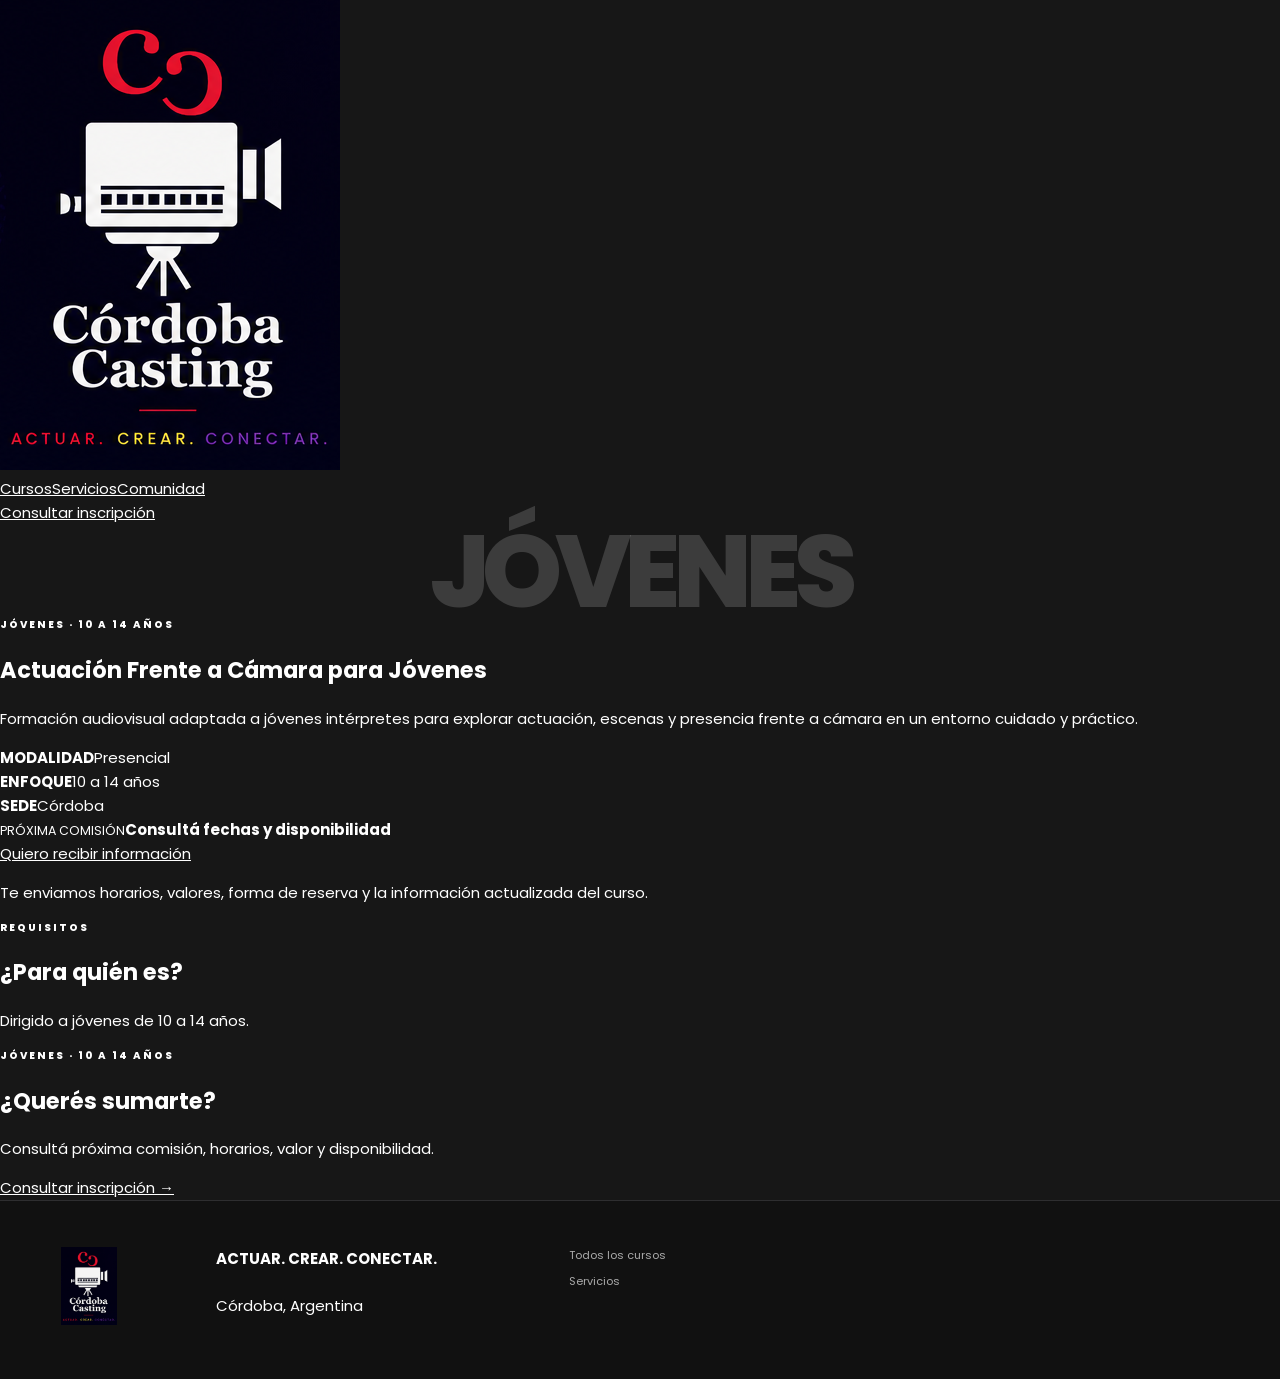
<file: curso-actuacion-jovenes.html>
<!doctype html><html lang="es-AR"><head><meta charset="utf-8"><meta name="viewport" content="width=device-width,initial-scale=1"><title>Actuación Frente a Cámara para Jóvenes | Córdoba Casting</title><meta name="description" content="Formación audiovisual adaptada a jóvenes intérpretes para explorar actuación, escenas y presencia frente a cámara en un entorno cuidado y práctico."><link rel="preconnect" href="https://fonts.googleapis.com"><link rel="preconnect" href="https://fonts.gstatic.com" crossorigin><link href="https://fonts.googleapis.com/css2?family=Poppins:wght@400;500;600;700;800&display=swap" rel="stylesheet"><link rel="stylesheet" href="styles.css"></head><body class="course-page"><header class="topbar course-header"><a class="brand" href="index.html"><img src="assets/logo-crop.png" alt="Córdoba Casting"></a><nav class="main-nav"><a href="index.html#cursos">Cursos</a><a href="index.html#servicios">Servicios</a><a href="index.html#comunidad">Comunidad</a></nav><a class="nav-cta" href="#inscripcion">Consultar inscripción</a></header><main><section class="product-hero"><div class="product-media" style="background:linear-gradient(145deg,#0B0910,var(--magenta));display:grid;place-items:center"><div style="font-size:clamp(54px,8vw,110px);font-weight:800;color:rgba(255,255,255,.16);letter-spacing:-.07em;text-align:center;line-height:.9">JÓVENES</div></div><div class="product-info"><p class="eyebrow red">JÓVENES · 10 A 14 AÑOS</p><h1>Actuación Frente a Cámara para Jóvenes</h1><p class="product-lead">Formación audiovisual adaptada a jóvenes intérpretes para explorar actuación, escenas y presencia frente a cámara en un entorno cuidado y práctico.</p><div class="product-highlights"><div><strong>MODALIDAD</strong><span>Presencial</span></div><div><strong>ENFOQUE</strong><span>10 a 14 años</span></div><div><strong>SEDE</strong><span>Córdoba</span></div></div><div class="purchase-box" id="inscripcion"><div><small>PRÓXIMA COMISIÓN</small><strong>Consultá fechas y disponibilidad</strong></div><a class="button primary full" href="#contacto">Quiero recibir información</a><p>Te enviamos horarios, valores, forma de reserva y la información actualizada del curso.</p></div></div></section><section class="product-section two-col"><div><p class="eyebrow red">REQUISITOS</p><h2>¿Para quién es?</h2></div><div class="body-copy"><p>Dirigido a jóvenes de 10 a 14 años.</p></div></section><section class="final-enroll" id="contacto"><div><p class="eyebrow">JÓVENES · 10 A 14 AÑOS</p><h2>¿Querés sumarte?</h2><p>Consultá próxima comisión, horarios, valor y disponibilidad.</p></div><a class="button light" href="#">Consultar inscripción →</a></section></main><footer><div class="footer-brand"><img src="assets/logo-crop.png" alt="Córdoba Casting"></div><div><b>ACTUAR. CREAR. CONECTAR.</b><p>Córdoba, Argentina</p></div><div class="footer-links"><a href="index.html#cursos">Todos los cursos</a><a href="index.html#servicios">Servicios</a></div></footer></body></html>
</file>
<file: styles.css>
:root{--ink:#171717;--ink2:#0d0d0e;--paper:#f4f2ee;--white:#fff;--red:#A3443E;--purple:#7B2CBF;--yellow:#FFDE59;--muted:#aaa5a1;--max:1180px}*{box-sizing:border-box}html{scroll-behavior:smooth}body{margin:0;font-family:Poppins,Arial,sans-serif;background:var(--ink);color:#fff;font-size:15px;line-height:1.6}a{color:inherit}.announcement{height:30px;background:var(--yellow);color:#111;display:flex;align-items:center;justify-content:center;gap:28px;font-size:10px;font-weight:700;letter-spacing:.03em}.announcement a{text-decoration:none}.header{height:76px;position:sticky;top:0;z-index:40;display:grid;grid-template-columns:100px 1fr auto auto;align-items:center;gap:26px;padding:0 max(24px,calc((100vw - var(--max))/2));background:rgba(18,18,19,.94);backdrop-filter:blur(18px);border-bottom:1px solid rgba(255,255,255,.08)}.logo{display:flex;width:60px;height:60px;align-items:center}.logo img{width:56px;height:56px;object-fit:contain}.nav{display:flex;justify-content:center;gap:25px}.nav a,.aula{font-size:11px;font-weight:600;text-decoration:none;color:#ddd}.nav a:hover{color:var(--yellow)}.aula{border:1px solid #454545;padding:10px 14px;border-radius:999px}.menu-button{display:none;background:none;color:#fff;border:1px solid #555;padding:8px 12px}.eyebrow{font-size:10px;font-weight:800;letter-spacing:.12em;text-transform:uppercase;margin:0 0 12px}.yellow-text{color:var(--yellow)}.btn{min-height:46px;padding:0 20px;display:inline-flex;align-items:center;justify-content:center;border-radius:3px;font-size:10px;font-weight:800;letter-spacing:.06em;text-decoration:none}.btn-yellow{background:var(--yellow);color:#111}.btn-outline{border:1px solid #666}.btn-link{font-size:11px;font-weight:600;text-decoration:none;border-bottom:1px solid #777;padding-bottom:4px}.hero{min-height:610px;display:grid;grid-template-columns:.92fr 1.08fr;overflow:hidden}.hero-copy{padding:78px max(24px,calc((100vw - var(--max))/2));padding-right:5vw;display:flex;flex-direction:column;justify-content:center}.hero h1{font-size:clamp(42px,4.7vw,68px);line-height:1.02;letter-spacing:-.045em;margin:0;max-width:690px}.hero-text{max-width:610px;margin:23px 0 28px;color:#c9c5c2;font-size:15px;line-height:1.75}.hero-actions{display:flex;align-items:center;gap:22px}.hero-proof{display:flex;gap:18px;margin-top:40px;padding-top:18px;border-top:1px solid #333;color:#918d89;font-size:10px}.hero-stage{position:relative;min-height:610px;overflow:hidden;background:#111}.hero-photo{position:absolute;inset:0;width:100%;height:100%;object-fit:cover;object-position:center top;opacity:.74}.hero-stage:after{content:"";position:absolute;inset:0;background:linear-gradient(90deg,rgba(15,15,16,.28),transparent 42%,rgba(15,15,16,.1)),linear-gradient(0deg,rgba(15,15,16,.38),transparent 45%)}.stage-light{position:absolute;z-index:2;border-radius:50%;filter:blur(70px);opacity:.45}.stage-purple{width:330px;height:330px;background:var(--purple);right:-90px;top:-40px}.stage-red{width:300px;height:300px;background:var(--red);left:-100px;bottom:-80px}.viewfinder{position:absolute;z-index:4;inset:9%;border:1px solid rgba(255,255,255,.34)}.viewfinder:before,.viewfinder:after{content:"";position:absolute;width:42px;height:42px}.viewfinder:before{top:-2px;left:-2px;border-top:3px solid var(--yellow);border-left:3px solid var(--yellow)}.viewfinder:after{right:-2px;bottom:-2px;border-right:3px solid var(--yellow);border-bottom:3px solid var(--yellow)}.rec{position:absolute;top:18px;left:20px;font-size:9px;font-weight:700;color:var(--yellow)}.vf{position:absolute;width:8px;height:8px;border:1px solid #fff;border-radius:50%;opacity:.6}.vf-a{left:24%;top:28%}.vf-b{right:27%;top:39%}.vf-c{left:42%;bottom:25%}.vf-d{right:13%;bottom:18%}.hero-caption{position:absolute;z-index:5;right:3%;bottom:3%;font-size:8px;letter-spacing:.15em;color:#b7b1ad}.course-intro,.section-title{background:var(--paper);color:#181818;padding:78px max(24px,calc((100vw - var(--max))/2)) 32px;display:grid;grid-template-columns:1fr .72fr;gap:8vw;align-items:end}.course-intro h2,.section-title h2{font-size:clamp(30px,3.5vw,48px);line-height:1.08;letter-spacing:-.04em;margin:0;max-width:760px}.course-intro>p,.section-title>p{font-size:14px;line-height:1.75;color:#625d59;margin:0}.section-title.dark{background:var(--ink);color:#fff}.section-title.dark>p{color:#aaa}.course-grid{padding:0 max(24px,calc((100vw - var(--max))/2)) 88px;background:var(--paper);display:grid;grid-template-columns:repeat(2,minmax(0,1fr));gap:18px}.course-card{display:grid;grid-template-columns:35% 65%;min-height:355px;background:#fff;color:#171717;text-decoration:none;border:1px solid #e0ddd8;overflow:hidden;transition:.25s}.course-card:hover{transform:translateY(-3px);box-shadow:0 16px 44px rgba(0,0,0,.1)}.course-card.featured{grid-column:1/-1;grid-template-columns:35% 65%;min-height:430px}.course-visual{position:relative;background:#111;overflow:hidden;aspect-ratio:4/5;align-self:start;width:100%}.card-photo{width:100%;height:100%;object-fit:cover;background:#111;display:block}.course-overlay{position:absolute;inset:0;background:linear-gradient(180deg,rgba(0,0,0,.06),rgba(0,0,0,.55))}.course-index,.course-status{position:absolute;z-index:2;font-size:9px;font-weight:700}.course-index{left:18px;bottom:16px;color:#fff}.course-status{right:14px;top:14px;background:rgba(15,15,15,.82);color:#fff;padding:6px 8px}.focus-corner{position:absolute;z-index:2;left:18px;top:18px;width:30px;height:30px;border-left:2px solid var(--yellow);border-top:2px solid var(--yellow)}.course-body{padding:30px;display:flex;flex-direction:column}.course-body h3{font-size:clamp(23px,2.1vw,32px);line-height:1.08;letter-spacing:-.035em;margin:6px 0 13px}.course-body h3 em{display:block;font-style:normal;font-size:.7em;color:var(--red);margin-top:5px}.course-benefit{font-size:13px;line-height:1.7;color:#5c5754;margin:0 0 20px}.course-meta{display:flex;gap:8px;flex-wrap:wrap}.course-meta span{font-size:9px;font-weight:700;background:#f0eeea;padding:6px 8px}.course-footer{margin-top:auto;padding-top:22px;border-top:1px solid #e8e4df;display:flex;justify-content:space-between;gap:12px;align-items:end}.course-footer span{font-size:10px;color:#746f6b}.course-footer b{font-size:10px}.testimonial-section{padding:88px max(24px,calc((100vw - var(--max))/2));display:grid;grid-template-columns:.72fr 1.28fr;gap:6vw;background:linear-gradient(145deg,#0f0f10 45%,#1c1222)}.testimonial-heading{align-self:start;position:sticky;top:115px}.testimonial-heading h2{font-size:clamp(30px,3.4vw,46px);line-height:1.08;letter-spacing:-.04em;margin:0 0 20px}.testimonial-heading>p{font-size:14px;color:#aaa;max-width:450px}.testimonial-grid{display:grid;grid-template-columns:1fr 1fr;gap:16px}.testimonial-card{background:#1b1b1c;border:1px solid #303033;overflow:hidden}.testimonial-featured{grid-column:1/-1;display:grid;grid-template-columns:1.05fr .95fr}.testimonial-media{height:230px;position:relative;overflow:hidden;background:#111}.testimonial-featured .testimonial-media{height:300px}.testimonial-media img{width:100%;height:100%;object-fit:cover;opacity:.75}.testimonial-media:after{content:"";position:absolute;inset:0;background:linear-gradient(0deg,rgba(0,0,0,.55),transparent 50%)}.play{position:absolute;z-index:2;left:20px;bottom:18px;width:42px;height:42px;border-radius:50%;display:grid;place-items:center;background:var(--yellow);color:#111;font-size:12px}.video-label{position:absolute;z-index:2;top:14px;right:14px;font-size:8px;letter-spacing:.08em}.testimonial-copy{padding:24px}.testimonial-copy small{color:var(--yellow);font-size:9px}.testimonial-copy blockquote{font-size:16px;line-height:1.5;margin:12px 0}.testimonial-copy p{font-size:11px;color:#aaa}.news-section,.services-section,.community-section{padding-bottom:88px}.news-section,.community-section{background:var(--paper);color:#181818}.news-grid,.services-grid,.community-grid{padding:0 max(24px,calc((100vw - var(--max))/2));display:grid;grid-template-columns:repeat(3,1fr);gap:18px}.news-card,.service-card,.community-card{overflow:hidden;text-decoration:none;position:relative}.news-card{background:#fff;border:1px solid #e0ddd8;padding:0 22px 24px}.news-thumb,.service-photo,.community-photo{height:160px;margin:0 -22px 20px;overflow:hidden}.news-thumb img,.service-photo img,.community-photo img{width:100%;height:100%;object-fit:cover}.news-date{font-size:18px;font-weight:700}.news-card small,.service-card small,.community-card small{font-size:9px;font-weight:800;letter-spacing:.08em}.news-card h3,.service-card h3,.community-card h3{font-size:21px;line-height:1.2;margin:10px 0}.news-card p,.service-card p,.community-card p{font-size:12px;line-height:1.7}.news-card b,.service-card a,.community-card b{font-size:10px}.service-card{background:#202021;border:1px solid #343436;padding:0 22px 24px}.service-photo img{opacity:.78}.service-no{float:right;font-size:24px;color:#666}.service-card p{color:#aaa}.service-card a{color:var(--yellow);text-decoration:none}.community-card{background:#fff;border:1px solid #e0ddd8;padding:0 22px 24px}.portal-band,.contact{padding:60px max(24px,calc((100vw - var(--max))/2));display:flex;justify-content:space-between;align-items:center;gap:40px}.portal-band{background:linear-gradient(110deg,#26102d,#111 55%,#3d1715)}.portal-band h2,.contact h2{font-size:clamp(28px,3vw,42px);line-height:1.08;letter-spacing:-.04em;margin:5px 0}.portal-band small{color:var(--yellow)}.contact{background:#0e0e0f}.contact p{color:#aaa}footer{padding:46px max(24px,calc((100vw - var(--max))/2));display:grid;grid-template-columns:120px repeat(3,1fr);gap:46px;border-top:1px solid #2e2e30;background:#111}footer img{width:78px;height:78px;object-fit:contain}footer div{display:flex;flex-direction:column;gap:8px}footer strong{font-size:9px;color:var(--yellow);letter-spacing:.08em}footer a,footer span{font-size:11px;color:#aaa;text-decoration:none}
/* course */.course-hero{min-height:560px;display:grid;grid-template-columns:1fr 1fr}.course-hero-copy{padding:68px max(24px,calc((100vw - var(--max))/2));padding-right:5vw;display:flex;flex-direction:column;justify-content:center}.back{font-size:9px;text-decoration:none;color:#aaa;margin-bottom:34px}.course-hero h1{font-size:clamp(38px,4.2vw,60px);line-height:1.03;letter-spacing:-.045em;margin:0}.course-hero h1 em{display:block;font-style:normal;color:var(--yellow);font-size:.55em;margin-top:8px}.course-hero-copy>p{font-size:15px;color:#bbb;line-height:1.75;max-width:600px}.course-hero-art{position:relative;min-height:560px;background:#111;overflow:hidden}.course-photo{width:100%;height:100%;object-fit:contain;background:#111}.course-hero-art .viewfinder{inset:8%}.facts{display:grid;grid-template-columns:repeat(4,1fr);background:var(--paper);color:#111;padding:0 max(24px,calc((100vw - var(--max))/2))}.facts div{padding:25px 18px;border-right:1px solid #ddd8d2}.facts small{display:block;font-size:8px;color:#777}.facts strong{font-size:12px}.course-detail{padding:78px max(24px,calc((100vw - var(--max))/2));background:var(--paper);color:#181818;display:grid;grid-template-columns:1fr 1fr;gap:8vw}.course-detail h2{font-size:clamp(28px,3vw,42px);line-height:1.1;letter-spacing:-.04em}.course-detail p,.course-detail li{font-size:14px;line-height:1.8;color:#5d5854}.course-cta{padding:54px max(24px,calc((100vw - var(--max))/2));display:flex;justify-content:space-between;align-items:center}.course-cta h2{font-size:30px;margin:4px 0}
/* admin */.admin-page{background:#111}.login-screen{min-height:100vh;display:grid;place-items:center;padding:24px;background:radial-gradient(circle at 70% 15%,rgba(123,44,191,.25),transparent 32%),radial-gradient(circle at 20% 90%,rgba(163,68,62,.2),transparent 32%),#111}.login-card{width:min(430px,100%);padding:36px;background:#1c1c1d;border:1px solid #333}.login-card img{width:70px;height:70px;object-fit:contain;margin-bottom:22px}.login-card h1{font-size:32px;margin:0}.login-card>p{color:#aaa;font-size:13px}.login-card form{display:grid;gap:14px;margin-top:26px}.login-card label{font-size:10px;color:#aaa}.login-card input{width:100%;margin-top:6px;background:#111;border:1px solid #3a3a3c;color:#fff;padding:13px;font:inherit}.login-error{color:#ff8d85!important}.admin-header{height:72px;position:sticky;top:0;z-index:10;background:#151515;border-bottom:1px solid #333;display:flex;justify-content:space-between;align-items:center;padding:0 28px}.admin-header div{display:flex;gap:14px;align-items:center}.admin-header small{color:var(--yellow)}.admin-header a,.admin-header button{font:inherit;font-size:10px}.admin-header a{color:#aaa}.admin-header button{background:var(--yellow);border:0;padding:10px 14px;font-weight:700}.admin-header .ghost-admin{background:transparent;color:#ddd;border:1px solid #444}.admin-shell{display:grid;grid-template-columns:190px 1fr;max-width:1400px;margin:auto}.admin-nav{padding:28px 16px;display:flex;flex-direction:column;gap:5px;border-right:1px solid #2d2d2f;min-height:calc(100vh - 72px)}.admin-nav button{background:none;border:0;color:#999;text-align:left;padding:11px 12px;font:inherit;font-size:11px}.admin-nav button.active{background:#242425;color:#fff}.admin-content{padding:42px;max-width:1100px}.admin-title p{font-size:9px;color:var(--yellow)}.admin-title h1{font-size:32px;margin:0}.admin-title span{font-size:12px;color:#999}.form-grid{display:grid;grid-template-columns:1fr 1fr;gap:16px;margin-top:28px}.field{display:flex;flex-direction:column;gap:7px}.field span{font-size:9px;color:#aaa}.field input,.field textarea{background:#19191a;border:1px solid #38383a;color:#fff;padding:12px;font:inherit;font-size:12px}.field textarea{min-height:105px;resize:vertical}.repeat-list{display:grid;gap:10px;margin-top:28px}.edit-card{border:1px solid #333;background:#171718}.edit-card summary{cursor:pointer;padding:16px;display:flex;justify-content:space-between;font-size:12px}.edit-card .form-grid{padding:0 16px 18px}.admin-warning{margin-top:28px;padding:18px;background:#201f17;border:1px solid #4b4730;font-size:12px;color:#c9c4aa}.admin-warning p{margin-bottom:0}
@media(max-width:1000px){.nav{display:none}.menu-button{display:block}.nav.open{display:flex;position:absolute;top:76px;left:0;right:0;background:#151515;padding:20px;flex-direction:column}.header{grid-template-columns:80px 1fr auto}.aula{justify-self:end}.hero{grid-template-columns:1fr}.hero-stage{min-height:430px}.course-card,.course-card.featured{grid-template-columns:35% 65%}.testimonial-section{grid-template-columns:1fr}.testimonial-heading{position:static}.news-grid,.services-grid,.community-grid{grid-template-columns:1fr 1fr}.course-hero{grid-template-columns:1fr}.course-hero-art{min-height:420px}}
@media(max-width:720px){.announcement{padding:0 12px;justify-content:space-between}.header{padding:0 18px}.aula{display:none}.hero-copy{padding:54px 22px}.hero h1{font-size:40px}.hero-stage{min-height:330px}.hero-proof{flex-wrap:wrap}.course-intro,.section-title{padding:58px 22px 26px;grid-template-columns:1fr;gap:18px}.course-intro h2,.section-title h2{font-size:30px}.course-grid{padding:0 22px 64px;grid-template-columns:1fr}.course-card,.course-card.featured{grid-column:auto;grid-template-columns:1fr}.course-card .course-visual{aspect-ratio:4/5}.course-card .card-photo{object-fit:cover}.course-body{padding:24px}.testimonial-section{padding:64px 22px}.testimonial-grid{grid-template-columns:1fr}.testimonial-featured{grid-column:auto;display:block}.news-grid,.services-grid,.community-grid{padding:0 22px;grid-template-columns:1fr}.portal-band,.contact{padding:48px 22px;align-items:flex-start;flex-direction:column}.course-hero-copy{padding:52px 22px}.course-hero h1{font-size:38px}.course-hero-art{min-height:320px}.facts{grid-template-columns:1fr 1fr;padding:0}.course-detail{padding:60px 22px;grid-template-columns:1fr}.course-cta{padding:48px 22px;align-items:flex-start;flex-direction:column;gap:22px}footer{padding:40px 22px;grid-template-columns:1fr 1fr}footer img{grid-column:1/-1}.admin-shell{grid-template-columns:1fr}.admin-nav{position:sticky;top:72px;z-index:8;min-height:auto;flex-direction:row;overflow:auto;background:#151515;border-right:0;border-bottom:1px solid #333}.admin-content{padding:28px 18px}.form-grid{grid-template-columns:1fr}.admin-header{padding:0 14px}.admin-header a{display:none}}

/* Admin image uploader */
.image-field{grid-column:1/-1;border:1px solid #373739;background:#171718;padding:14px;border-radius:8px}.image-field>span{display:block;font-size:10px;font-weight:700;letter-spacing:.06em;color:#aaa;margin-bottom:8px}.image-field-row{display:grid;grid-template-columns:1fr auto;gap:10px;align-items:center}.image-field input[type=text]{width:100%}.upload-btn{border:0;background:#f2d33c;color:#111;font:700 10px Poppins,sans-serif;padding:12px 14px;cursor:pointer;white-space:nowrap}.upload-btn:disabled{opacity:.55;cursor:wait}.image-preview{margin-top:12px;width:120px;aspect-ratio:4/5;object-fit:cover;background:#0d0d0e;border:1px solid #333;display:block}.upload-note{display:block;margin-top:8px;color:#777;font-size:9px}.upload-error{display:block;margin-top:8px;color:#ff8078;font-size:10px}
@media(max-width:720px){.image-field-row{grid-template-columns:1fr}.upload-btn{width:100%}}

/* Etiqueta de modalidad */
.mode-tab{position:absolute;z-index:3;left:0;top:14px;padding:7px 12px 7px 10px;font-size:10px;font-weight:800;letter-spacing:.08em;text-transform:uppercase;background:var(--yellow);color:#111;border-radius:0 4px 4px 0}
.mode-tab::before{content:"";display:inline-block;width:7px;height:7px;border-radius:50%;margin-right:7px;background:#111}
.mode-online{background:var(--purple);color:#fff}.mode-online::before{background:#fff;animation:ccpulse 1.6s infinite}
.mode-hibrido{background:var(--red);color:#fff}.mode-hibrido::before{background:#fff}
@keyframes ccpulse{50%{opacity:.25}}
.course-hero-art{position:relative}
/* Cómo empezar, FAQ, WhatsApp */
.steps-section,.faq-section{padding:72px max(24px,calc((100vw - var(--max))/2));background:var(--paper);color:#111}
.steps-section h2,.faq-section h2{font-size:clamp(26px,4vw,40px);margin:8px 0 28px}
.steps{list-style:none;margin:0 0 32px;padding:0;display:grid;grid-template-columns:repeat(3,1fr);gap:18px}
.steps li{background:#fff;padding:24px;border-top:4px solid var(--yellow)}
.steps b{display:inline-grid;place-items:center;width:34px;height:34px;background:#111;color:var(--yellow);border-radius:50%}
.steps h3{margin:14px 0 6px}.steps p{margin:0;color:#555;font-size:14px;line-height:1.6}
.faq-section{background:#fff}.faq-section details{border-bottom:1px solid #ddd8d2;padding:18px 0}
.faq-section summary{cursor:pointer;font-weight:700}.faq-section details p{margin:10px 0 0;color:#555;line-height:1.6}
.wa-float{position:fixed;right:18px;bottom:18px;z-index:50;background:#25D366;color:#073b1a;font-weight:800;font-size:13px;padding:14px 18px;border-radius:999px;box-shadow:0 8px 24px rgba(0,0,0,.35);text-decoration:none}
@media(max-width:760px){.steps{grid-template-columns:1fr}}

/* ===== V9 · Formato institucional (universidad privada) ===== */
body{-webkit-font-smoothing:antialiased;text-rendering:optimizeLegibility}
.header{position:sticky;top:0;z-index:60;backdrop-filter:blur(14px);background:rgba(13,13,14,.82);border-bottom:1px solid rgba(255,255,255,.08)}
.nav a{letter-spacing:.06em;font-weight:600}
.hero-stage{position:relative;overflow:hidden}
.hero-video{position:absolute;inset:0;width:100%;height:100%;object-fit:cover;z-index:0}
.hero-video~.hero-photo{opacity:0}
.hero-stage::after{content:"";position:absolute;inset:0;background:linear-gradient(180deg,rgba(13,13,14,.15),rgba(13,13,14,.55));pointer-events:none;z-index:1}
.stage-light,.viewfinder,.hero-caption{z-index:2}
.hero h1,.course-intro h2,.testimonial-heading h2,.section-title h2,.steps-section h2,.pillars-head h2,.faq-section h2,.portal-band h2,.contact h2{font-weight:700;letter-spacing:-.02em}
.eyebrow{letter-spacing:.2em}
.btn{border-radius:2px;letter-spacing:.08em;transition:transform .2s,box-shadow .2s}
.btn:hover{transform:translateY(-2px);box-shadow:0 10px 24px rgba(0,0,0,.28)}
.btn-outline{border:1.5px solid currentColor;background:transparent}
.hero .btn-outline{color:#fff}
.trust-bar{display:grid;grid-template-columns:repeat(4,1fr);background:var(--ink2);color:#fff;border-top:3px solid var(--yellow);padding:0 max(24px,calc((100vw - var(--max))/2))}
.trust-bar div{padding:26px 20px;border-right:1px solid rgba(255,255,255,.1)}
.trust-bar div:last-child{border-right:0}
.trust-bar b{display:block;font-size:clamp(20px,2.6vw,30px);font-weight:700;color:var(--yellow);line-height:1.1}
.trust-bar b i{font-style:normal;font-size:.5em;margin-left:6px;color:#fff}
.trust-bar span{display:block;margin-top:6px;font-size:12px;color:var(--muted)}
.course-card{transition:transform .25s,box-shadow .25s}
.course-card:hover{transform:translateY(-4px);box-shadow:0 18px 40px rgba(0,0,0,.18)}
.pillars-section{background:var(--ink2);color:#fff;padding:84px max(24px,calc((100vw - var(--max))/2))}
.pillars-head h2{font-size:clamp(28px,4vw,44px);margin:10px 0 40px;max-width:720px}
.pillars{display:grid;grid-template-columns:repeat(4,1fr);gap:0;border-top:1px solid rgba(255,255,255,.15)}
.pillars article{padding:28px 24px 8px 0;border-right:1px solid rgba(255,255,255,.1);margin-right:24px}
.pillars article:last-child{border-right:0;margin-right:0}
.pillars span{font-size:12px;font-weight:700;color:var(--yellow);letter-spacing:.14em}
.pillars h3{margin:12px 0 8px;font-size:18px}.pillars p{margin:0;color:var(--muted);font-size:14px;line-height:1.7}
.steps-section{border-top:1px solid #ddd8d2}
@media(max-width:900px){.trust-bar,.pillars{grid-template-columns:1fr 1fr}.pillars article{border-right:0;margin-right:0}}
@media(max-width:560px){.trust-bar,.pillars{grid-template-columns:1fr}.trust-bar div{border-right:0;border-bottom:1px solid rgba(255,255,255,.1)}}
@media(prefers-reduced-motion:reduce){.hero-video{display:none}.hero-video~.hero-photo{opacity:1}*{transition:none!important}}
</file>
